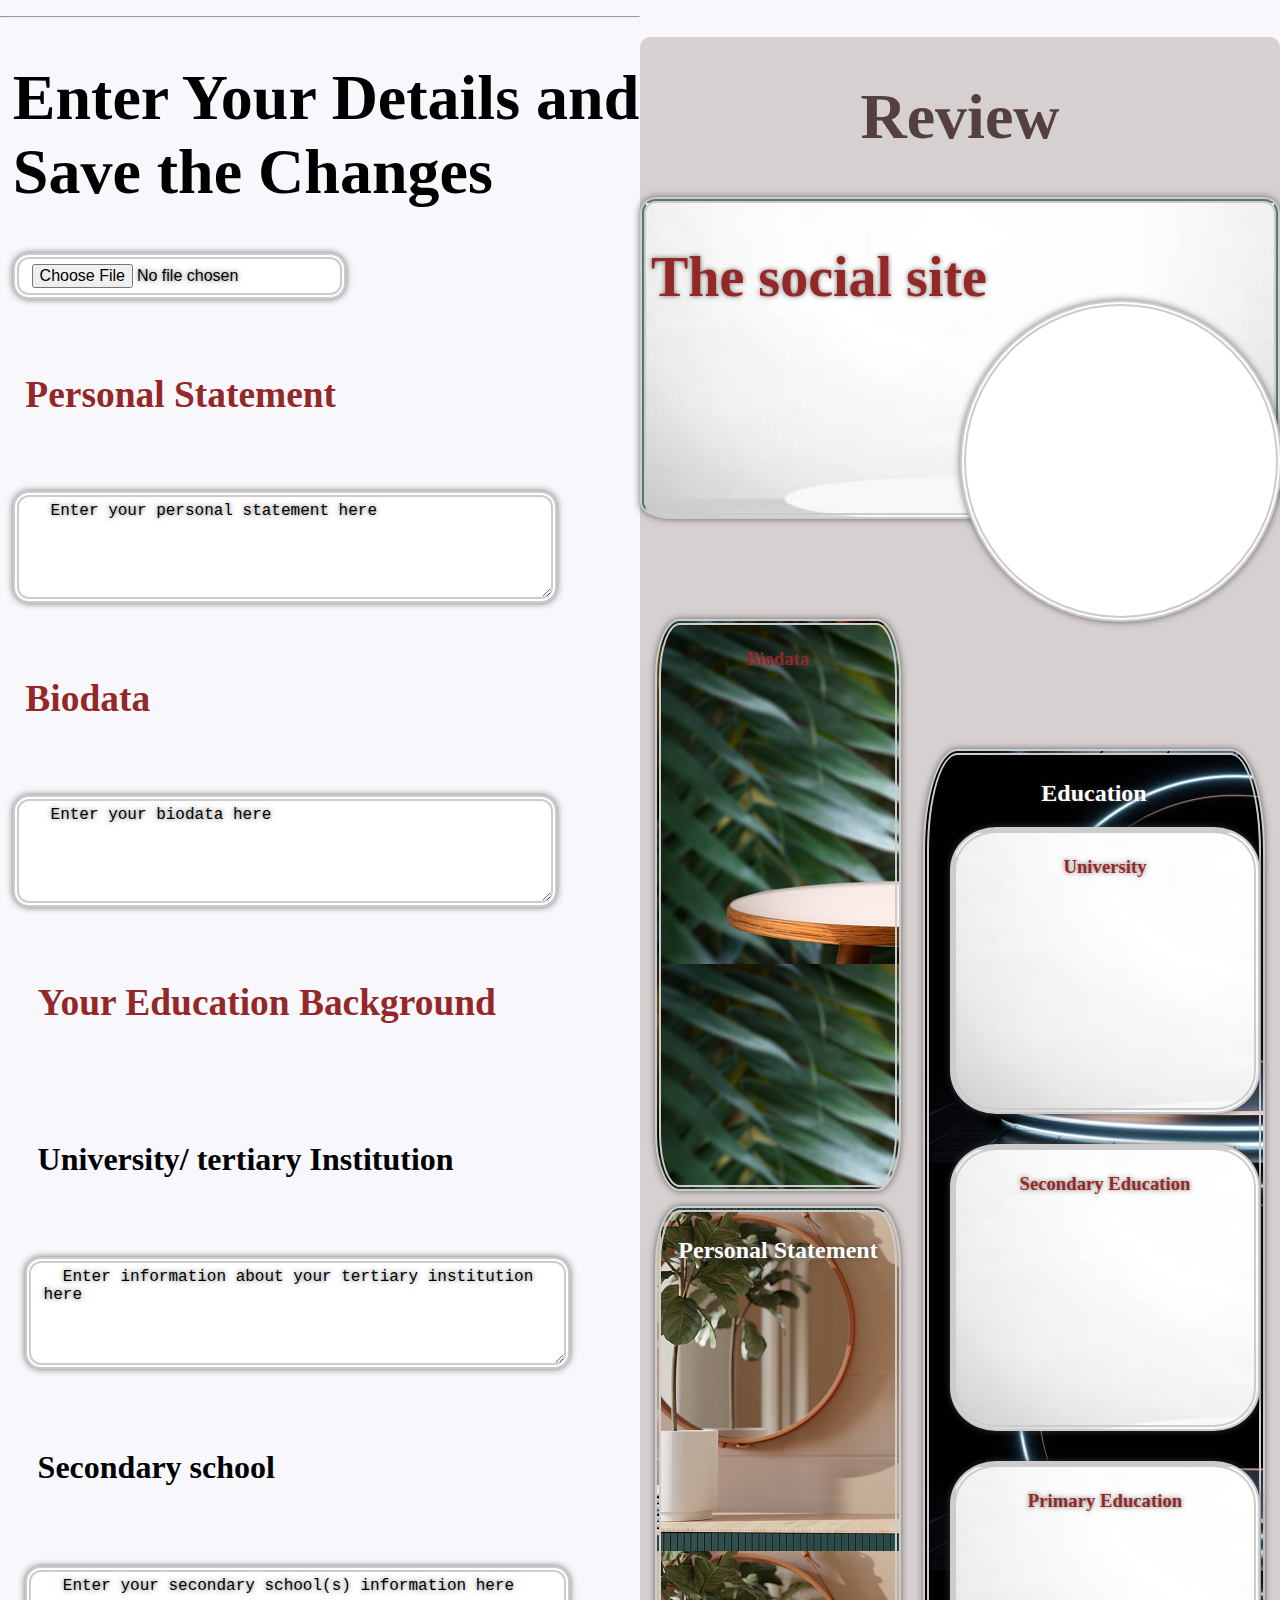
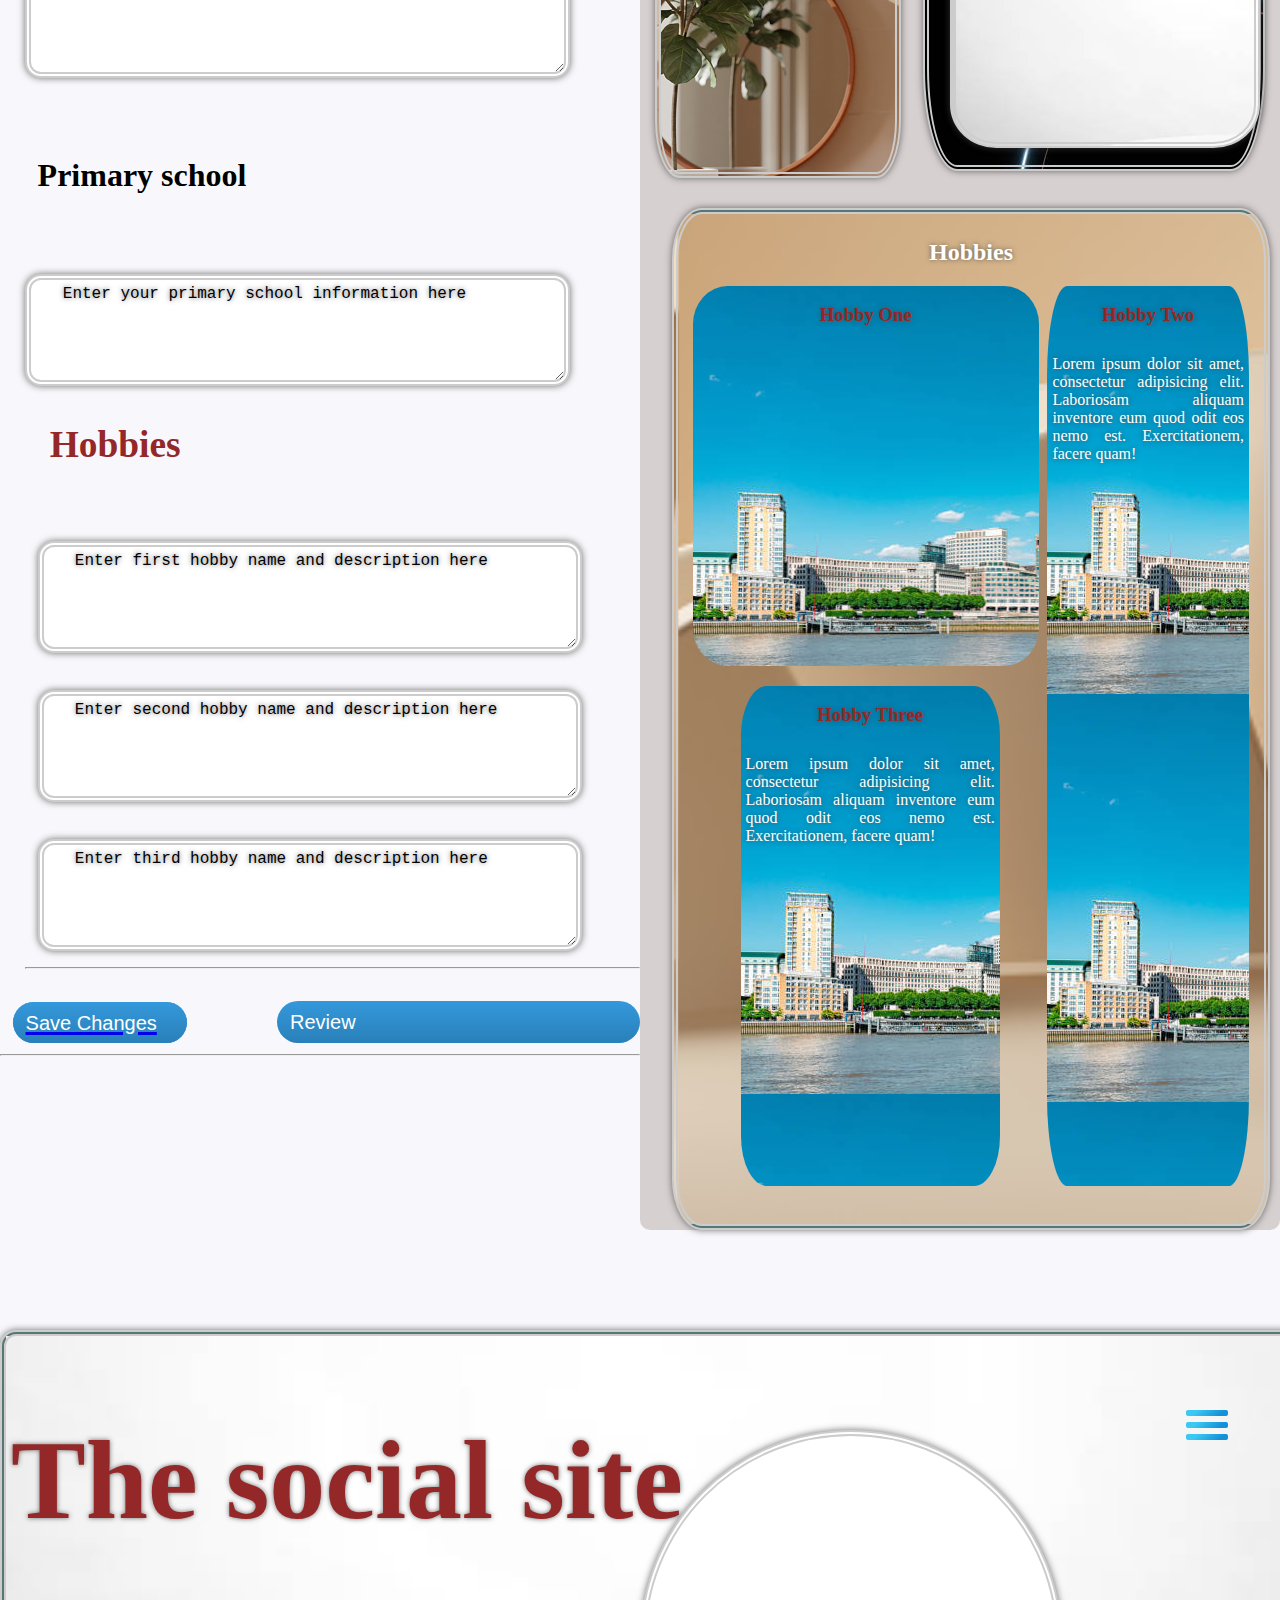
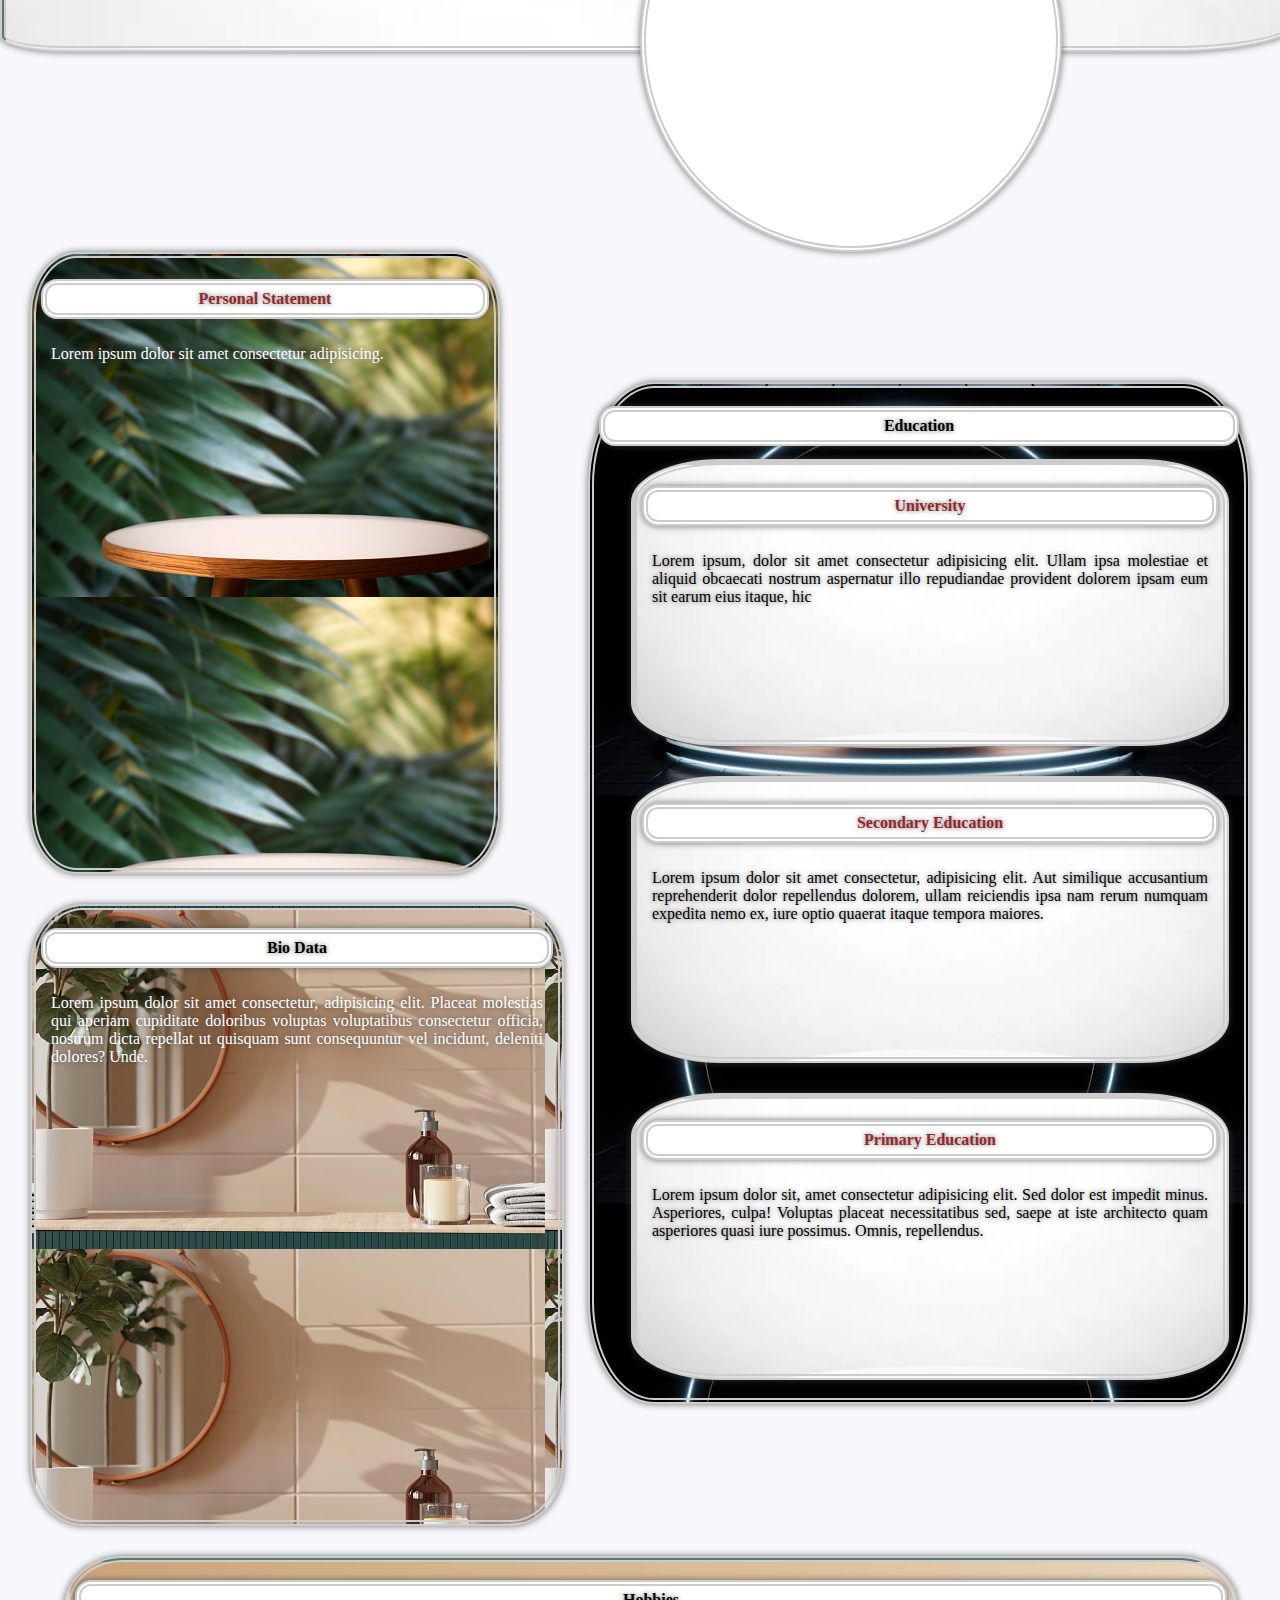
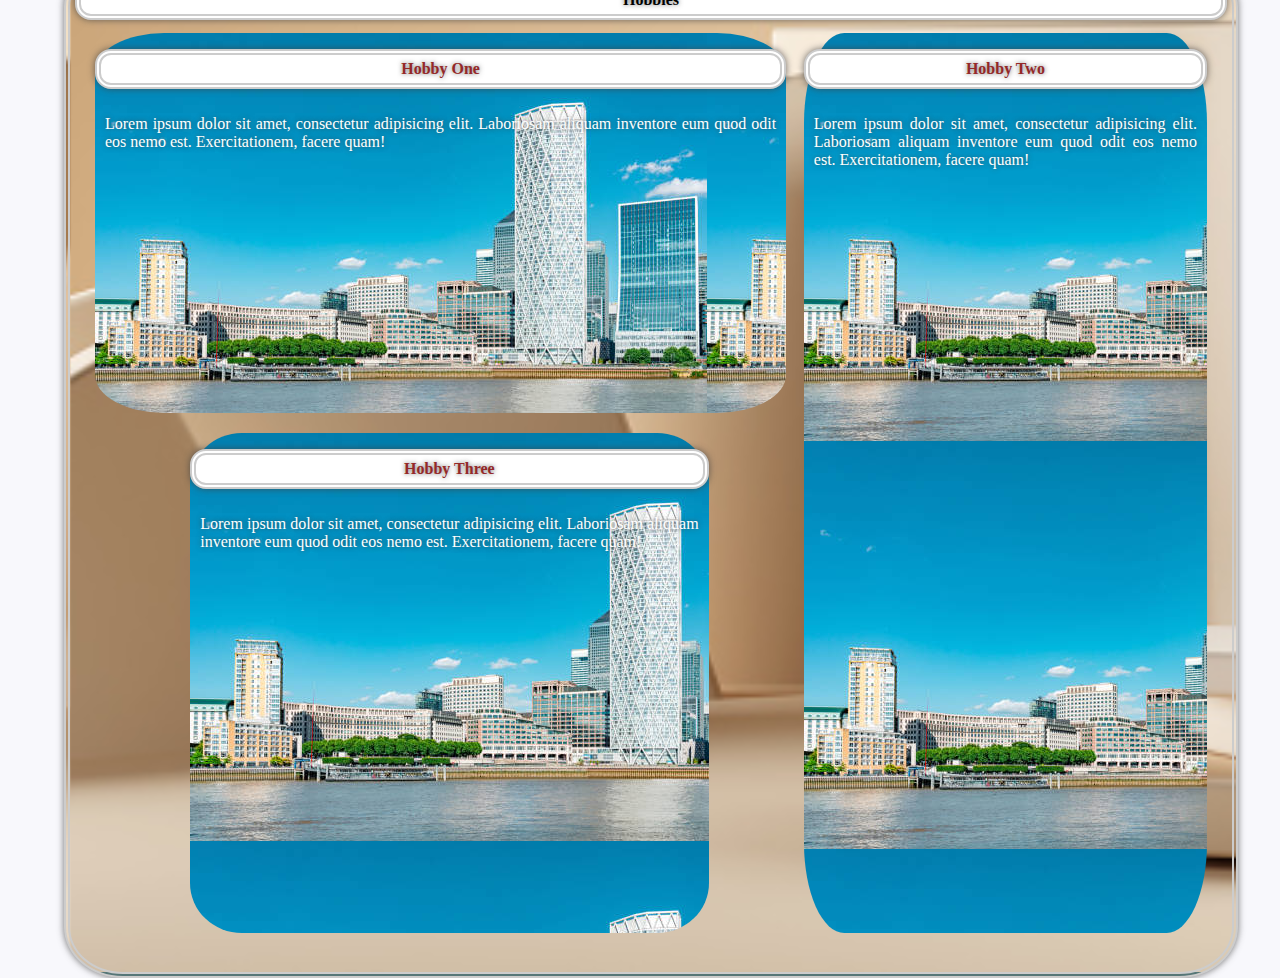
<file: index.html>
<html lang="en">
  <head>
    <meta charset="UTF-8" />
    <meta http-equiv="X-UA-Compatible" content="IE=edge" />
    <meta name="viewport" content="width=device-width, initial-scale=1.0" />
    <title>social site</title>
    <link rel="stylesheet" href="style.css" />
  </head>
  <body>
     <section id="edit">
      <div id="registration">
        <hr />
        <!-- <div class="outer">
          <div class="middle">
            <div class="inner"> -->
        <h1>Enter Your Details and Save the Changes</h1>
        <div class="Profile">
          <input
            type="file"
            accept="image/*"
            id="profilePicture"
            class="css-input"
          />
  
          <div class="PersonalStatement">
            <label for="personalStatement"><h3>Personal Statement</h3></label>
            <br />
            <textarea
              name=""
              id="personal_statement"
              cols="50"
              rows="5"
              class="css-input"
            >
  Enter your personal statement here</textarea
            >
          </div>
          <div class="PersonalStatement">
            <label for="bio_data"><h3>Biodata</h3></label>
            <br />
            <textarea name="" id="bio_data" cols="50" rows="5" class="css-input">
  Enter your biodata here</textarea
            >
          </div>
        </div>
        <div class="Education">
          <form action="" href="display_page.html">
            <h3>Your Education Background</h3>
            <label for="university"
              ><h4>University/ tertiary Institution</h4></label
            >
            <br />
            <textarea
              name=""
              id="university"
              cols="50"
              rows="5"
              class="css-input"
            >
  Enter information about your tertiary institution here</textarea
            >
            <br />
            <label for="secondary"><h4>Secondary school</h4></label>
            <br />
            <textarea name="" id="secondary" cols="50" rows="5" class="css-input">
  Enter your secondary school(s) information here</textarea
            >
            <br />
            <label for="primary"><h4>Primary school</h4></label>
            <br />
            <textarea name="" id="primary" cols="50" rows="5" class="css-input">
  Enter your primary school information here</textarea
            >
            <br />
            <div>
              <h3>Hobbies</h3>
              <br />
              <textarea
                name=""
                id="hobbi1"
                cols="50"
                rows="5"
                class="css-input"
              >
  Enter first hobby name and description here</textarea
              >
              <br /><br />
              <textarea
                name=""
                id="hobbi2"
                cols="50"
                rows="5"
                class="css-input"
              >
  Enter second hobby name and description here</textarea
              >
              <br /><br />
              <textarea
                name=""
                id="hobbi3"
                cols="50"
                rows="5"
                class="css-input"
              >
  Enter third hobby name and description here</textarea
              >
            </div>
            <hr />
          </form>
        </div>
        <span class="btn" id="Review">Review</span>
        <a href="#saved"
          ><span class="btn" id="Save">Save Changes</span></a
        >
        <hr />
        <br />
        <!-- </div>
          </div>
        </div> -->
      </div>
      <br />
      <!-- review page -->
      <div
        id="review"
        style="background-color: rgb(215, 208, 208); border-radius: 10px"
      >
      <div class="outer">
          <h1 style="color: rgb(85, 64, 64); text-align: center">Review</h1>
          <div id="top" class="css-input">
            <h1>The social site</h1>
          </div>
          <div id="image" class="css-input" alt="profile image"></div>
          <div class="personal_statement">
            <div id="personal_data" class="css-input">
              <h3>Biodata</h3>
              <p id="personal_data_disp">
                
              </p>
            </div>
            <div id="education" class="css-input">
              <h2>Education</h2>
              <div id="edu_university" class="css-input">
                <h3>University</h3>
                <p id="university_disp">
            
                </p>
              </div>
              <div id="edu_secondary" class="css-input">
                <h3>Secondary Education</h3>
                <p id="secondary_disp">
                 
                </p>
              </div>
              <div id="edu_primary" class="css-input">
                <h3>Primary Education</h3>
                <p id="primary_disp">
                 
                </p>
              </div>
            </div>
            <div id="biodata" class="css-input">
              <h2>Personal Statement</h2>
              <p id="bio_data_disp">
              
              </p>
            </div>
            <div id="hobbies" class="css-input">
              <h2>Hobbies</h2>
              <div id="hobby1">
                <h3 class="hobby_name_disp">Hobby One</h3>
                <p class="hobby_description_disp" id="hobb1">
                  
                </p>
              </div>
              <div id="hobby2">
                <h3 class="hobby_name_disp">Hobby Two</h3>
                <p class="hobby_description_disp" id="hobb2">
                  Lorem ipsum dolor sit amet, consectetur adipisicing elit.
                  Laboriosam aliquam inventore eum quod odit eos nemo est.
                  Exercitationem, facere quam!
                </p>
              </div>
              <div id="hobby3">
                <h3 class="hobby_name_disp">Hobby Three</h3>
                <p class="hobby_description_disp" id="hobb3">
                  Lorem ipsum dolor sit amet, consectetur adipisicing elit.
                  Laboriosam aliquam inventore eum quod odit eos nemo est.
                  Exercitationem, facere quam!
                </p>
              </div>
            </div>
          </div>
        </div>
      </div>
    </section>
    
    <section class="display" id="saved">
      <div class="outer">
        <div id="top" class="css-input">
          <img src="images/icons8-menu-48.png" alt="menu icon" id="menu_icon" />
          <h1>The social site</h1>
        </div>
        <div id="PImage" class="css-input"></div>
        <div class="personal_statement">
          <div id="personal_data" class="css-input">
            <h3 class="css-input">Personal Statement</h3>
            <p id="pd_disp">
              Lorem ipsum dolor sit amet consectetur adipisicing.
            </p>
          </div>
          <div id="education" class="css-input">
            <h2 class="css-input">Education</h2>
            <div id="edu_university" class="css-input">
              <h3 class="css-input">University</h3>
              <p id="univ_disp">
                Lorem ipsum, dolor sit amet consectetur adipisicing elit. Ullam
                ipsa molestiae et aliquid obcaecati nostrum aspernatur illo
                repudiandae provident dolorem ipsam eum sit earum eius itaque, hic
              </p>
            </div>
            <div id="edu_secondary" class="css-input">
              <h3 class="css-input">Secondary Education</h3>
              <p id="sec_disp">
                Lorem ipsum dolor sit amet consectetur, adipisicing elit. Aut
                similique accusantium reprehenderit dolor repellendus dolorem,
                ullam reiciendis ipsa nam rerum numquam expedita nemo ex, iure
                optio quaerat itaque tempora maiores.
              </p>
            </div>
            <div id="edu_primary" class="css-input">
              <h3 class="css-input">Primary Education</h3>
              <p id="pri_disp">
                Lorem ipsum dolor sit, amet consectetur adipisicing elit. Sed
                dolor est impedit minus. Asperiores, culpa! Voluptas placeat
                necessitatibus sed, saepe at iste architecto quam asperiores quasi
                iure possimus. Omnis, repellendus.
              </p>
            </div>
          </div>
          <div id="biodata" class="css-input">
            <h2 class="css-input">Bio Data</h2>
            <p id="bd_disp">
              Lorem ipsum dolor sit amet consectetur, adipisicing elit. Placeat
              molestias qui aperiam cupiditate doloribus voluptas voluptatibus
              consectetur officia, nostrum dicta repellat ut quisquam sunt
              consequuntur vel incidunt, deleniti dolores? Unde.
            </p>
          </div>
          <div id="hobbies" class="css-input">
            <h2 class="css-input">Hobbies</h2>
            <div id="hobby1">
              <h3 class="hobby_name_disp css-input">Hobby One</h3>
              <p class="hobby_description_disp" id="hob1">
                Lorem ipsum dolor sit amet, consectetur adipisicing elit.
                Laboriosam aliquam inventore eum quod odit eos nemo est.
                Exercitationem, facere quam!
              </p>
            </div>
            <div id="hobby2">
              <h3 class="hobby_name_disp css-input">Hobby Two</h3>
              <p class="hobby_description_disp" id="hob2">
                Lorem ipsum dolor sit amet, consectetur adipisicing elit.
                Laboriosam aliquam inventore eum quod odit eos nemo est.
                Exercitationem, facere quam!
              </p>
            </div>
            <div id="hobby3">
              <h3 class="hobby_name_disp css-input">Hobby Three</h3>
              <p class="hobby_description_disp" id="hob3">
                Lorem ipsum dolor sit amet, consectetur adipisicing elit.
                Laboriosam aliquam inventore eum quod odit eos nemo est.
                Exercitationem, facere quam!
              </p>
            </div>
          </div>
        </div>
      </div>
    </section>
    <script src="main.js"></script>
  </body>
</html>
</file>
<file: style.css>
#registration {
  width: 50%;
  float: left;
}

#registration * {
  padding-left: 2%;
}

/* review */
#review {
  width: 50%;
  float: right;
}

#review #top {
  top: 0;
  height: 300px;
  background-color: rgb(87, 119, 119);
  position: relative;
  border-bottom-right-radius: 10%;
  border-bottom-left-radius: 5%;
  background-image: url("images/top.jpg");
  background-repeat: no-repeat;
  background-size: cover;
}

#review #top h1 {
  font-size: 3.5rem;
  float: left;
  color: rgb(148, 40, 40);
}

#review #image {
  position: absolute;
  height: 300px;
  width:300px;
  border-radius: 50%;
  top: 300px;
  margin-left: 25%;
}

#review #personal_data {
  width: 35%;
  color: white;
  background-color: rgb(87, 119, 119);
  height: 550px;
  border-radius: 10%;
  margin-top: 100px;
  margin-left: 15px;
  float: left;
  background-image: url("images/personal.jpg");
}

#review #education {
  width: 50%;
  background-color: rgb(87, 119, 119);
  color: white;
  height: 1000px;
  border-radius: 10%;
  float: right;
  margin-top: 230px;
  margin-right: 15px;
  background-image: url("images/hobby.jpg");
}
#review #education div {
  height: 265px;
  width: 90%;
  margin-left: 5%;
  border-radius: 15%;
  background-color: #cccccc;
  margin-bottom: 30px;
  background-image: url("images/top.jpg");
  background-repeat: no-repeat;
}

#review #biodata {
  width: 35%;
  color: white;
  background-color: rgb(87, 119, 119);
  height: 550px;
  float: left;
  border-radius: 10%;
  margin-left: 15px;
  margin-top: 15px;
  background-image: url("images/biodata.jpg");
}
#review #hobbies {
  width: 90%;
  height: 1000px;
  background-color: rgb(87, 119, 119);
  color: white;
  border-radius: 5%;
  float: left;
  margin-left: 5%;
  margin-top: 30px;
  background-image: url("images/hobbies.jpg");
  background-repeat: repeat-x;
  background-size: cover;
}

#review #hobby1 {
  color: white;
  background-color: #25ae75;
  width: 60%;
  height: 380px;
  float: left;
  border-radius: 10%;
  margin-left: 10px;
  background-image: url("images/hobby2.jpg");
}
#review #hobby2 {
  color: white;
  background-color: #25ae75;
  width: 35%;
  float: right;
  border-radius: 10%;
  height: 900px;
  margin-right: 10px;
  background-image: url("images/hobby2.jpg");
}
#review #hobby3 {
  color: white;
  background-color: #25ae75;
  width: 45%;
  border-radius: 10%;
  float: left;
  height: 500px;
  margin-top: 20px;
  margin-left: 10%;
  background-image: url("images/hobby2.jpg");
}

#review .personal_statement {
  font-size: 1.5rem;
}

#review .personal_statement div p {
  text-align: justify;
  padding: 10px 5px;
}
#review #hobbies div p {
  text-align: justify;
  padding: 10px 5px;
}

/* edit page */
body {
  font-size: 2rem;
  background-color: #f8f8fc;
  margin: 0;
  padding: 0;
}

.outer {
  margin: 0;
  padding: 0;
  text-align: center;
}

.middle {
  margin: 0;
  width: 80%;
  padding: 0;
}
.inner {
  margin: 0;
  width: 80%;
  padding: 0;
  float: right;
  text-align: center;
  position: absolute;
}

#display {
  /* float: right; */
  -moz-box-align: center;
  width: 400px;
  height: 400px;
  background: white;
  border-style: solid;
  border-radius: 50%;
  background-size: contain;
  background-repeat: no-repeat;
  background-position: center;
  /* position: absolute; */
}
.Profile {
  display: inline;
  align-items: center;
  justify-content: center;
  padding: 10px;
}
.Education {
  display: block;
}
/* button */
.btn {
  background: #3498db;
  background-image: -webkit-linear-gradient(top, #3498db, #2980b9);
  background-image: -moz-linear-gradient(top, #3498db, #2980b9);
  background-image: -ms-linear-gradient(top, #3498db, #2980b9);
  background-image: -o-linear-gradient(top, #3498db, #2980b9);
  background-image: linear-gradient(to bottom, #3498db, #2980b9);
  -webkit-border-radius: 42;
  -moz-border-radius: 42;
  border-radius: 42px;
  font-family: Arial;
  color: #ffffff;
  font-size: 20px;
  padding: 10px 30px 9px 30px;
  text-decoration: none;
}

.btn:hover {
  background: #3cb0fd;
  background-image: -webkit-linear-gradient(top, #3cb0fd, #3498db);
  background-image: -moz-linear-gradient(top, #3cb0fd, #3498db);
  background-image: -ms-linear-gradient(top, #3cb0fd, #3498db);
  background-image: -o-linear-gradient(top, #3cb0fd, #3498db);
  background-image: linear-gradient(to bottom, #3cb0fd, #3498db);
  text-decoration: none;
}

/* input */

.css-input {
  padding: 5px;
  font-size: 16px;
  border-width: 6px;
  border-color: #cccccc;
  background-color: #ffffff;
  color: #000000;
  border-style: double;
  border-radius: 16px;
  box-shadow: 0px 0px 7px rgba(66, 66, 66, 0.75);
  text-shadow: 0px 0px 5px rgba(66, 66, 66, 0.75);
}
.css-input:focus {
  outline: none;
}
/* image */

/* input[accept] {
  width: 100px;
  height: 100px;
  background: white;
  border-style: solid;
  border-radius: 50%;
} */

/* display page */

#edit{
  float: left;
}

.display{
  float: left;
margin-top: 100px;
}

.display #top {
  position: absolute;
  height: 300px;
  background-color: rgb(87, 119, 119);
  width: 100%;
  border-bottom-right-radius: 10%;
  border-bottom-left-radius: 5%;
  background-image: url("images/top.jpg");
  background-repeat: no-repeat;
  background-size: cover;
}

#top h1 {
  font-size: 7rem;
  float: left;
  color: rgb(148, 40, 40);
}
#menu_icon {
  position: relative;
  margin-right: 60px;
  margin-top: 60px;
  float: right;
}
#menu_icon:hover {
  color: white;
}

.display #PImage {
  position: relative;
  height: 400px;
  width: 400px;
  border-radius: 50%;
  top: 100px;
  margin-left: 50%;
}

#personal_data {
  width: 35%;
  color: white;
  background-color: rgb(87, 119, 119);
  height: 600px;
  border-radius: 10%;
  margin-top: 100px;
  margin-left: 30px;
  float: left;
  background-image: url("images/personal.jpg");
}

#education {
  width: 50%;
  background-color: rgb(87, 119, 119);
  color: white;
  height: 1000px;
  border-radius: 10%;
  float: right;
  margin-top: 230px;
  margin-right: 30px;
  background-image: url("images/hobby.jpg");
}
#education div {
  height: 265px;
  width: 90%;
  margin-left: 5%;
  border-radius: 15%;
  background-color: #cccccc;
  margin-bottom: 30px;
  background-image: url("images/top.jpg");
  background-repeat: no-repeat;
}

#biodata {
  width: 40%;
  color: white;
  background-color: rgb(87, 119, 119);
  height: 600px;
  float: left;
  border-radius: 10%;
  margin-left: 30px;
  margin-top: 30px;
  background-image: url("images/biodata.jpg");
}
#hobbies {
  width: 90%;
  height: 1000px;
  background-color: rgb(87, 119, 119);
  color: white;
  border-radius: 5%;
  float: left;
  margin-left: 5%;
  margin-top: 30px;
  background-image: url("images/hobbies.jpg");
  background-repeat: repeat-x;
  background-size: cover;
}

#hobby1 {
  color: white;
  background-color: #25ae75;
  width: 60%;
  height: 380px;
  float: left;
  border-radius: 10%;
  margin-left: 20px;
  background-image: url("images/hobby2.jpg");
}
#hobby2 {
  color: white;
  background-color: #25ae75;
  width: 35%;
  float: right;
  border-radius: 10%;
  height: 900px;
  margin-right: 20px;
  background-image: url("images/hobby2.jpg");
}
#hobby3 {
  color: white;
  background-color: #25ae75;
  width: 45%;
  border-radius: 10%;
  float: left;
  height: 500px;
  margin-top: 20px;
  margin-left: 10%;
  background-image: url("images/hobby2.jpg");
}

.personal_statement {
  font-size: 3rem;
}

.personal_statement div p {
  text-align: justify;
  padding: 10px 10px;
}
#hobbies div p {
  text-align: justify;
  padding: 10px 10px;
}

section .display p{
    font-size: 2rem;
    font-display: calc(aliquid);

}

section .display h2,h3{
  color: rgb(148, 40, 40) !important;
}
</file>
